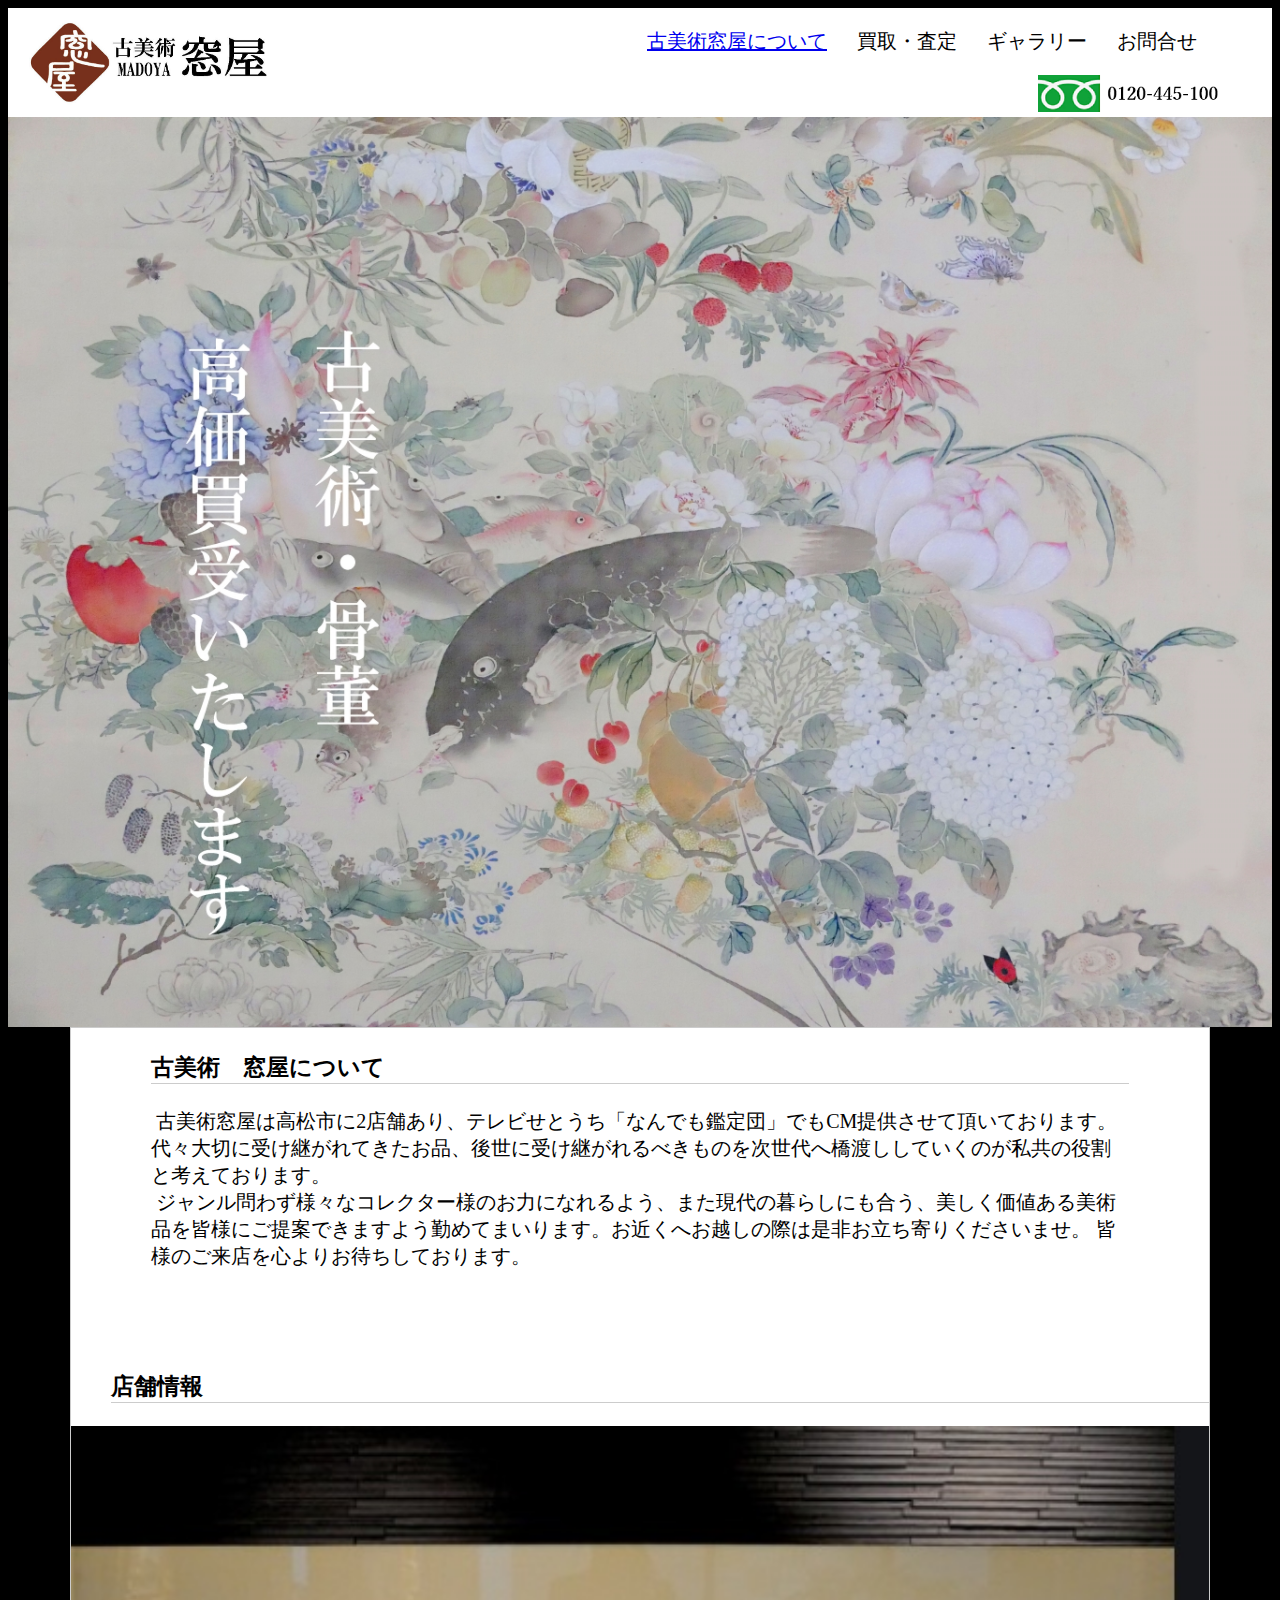
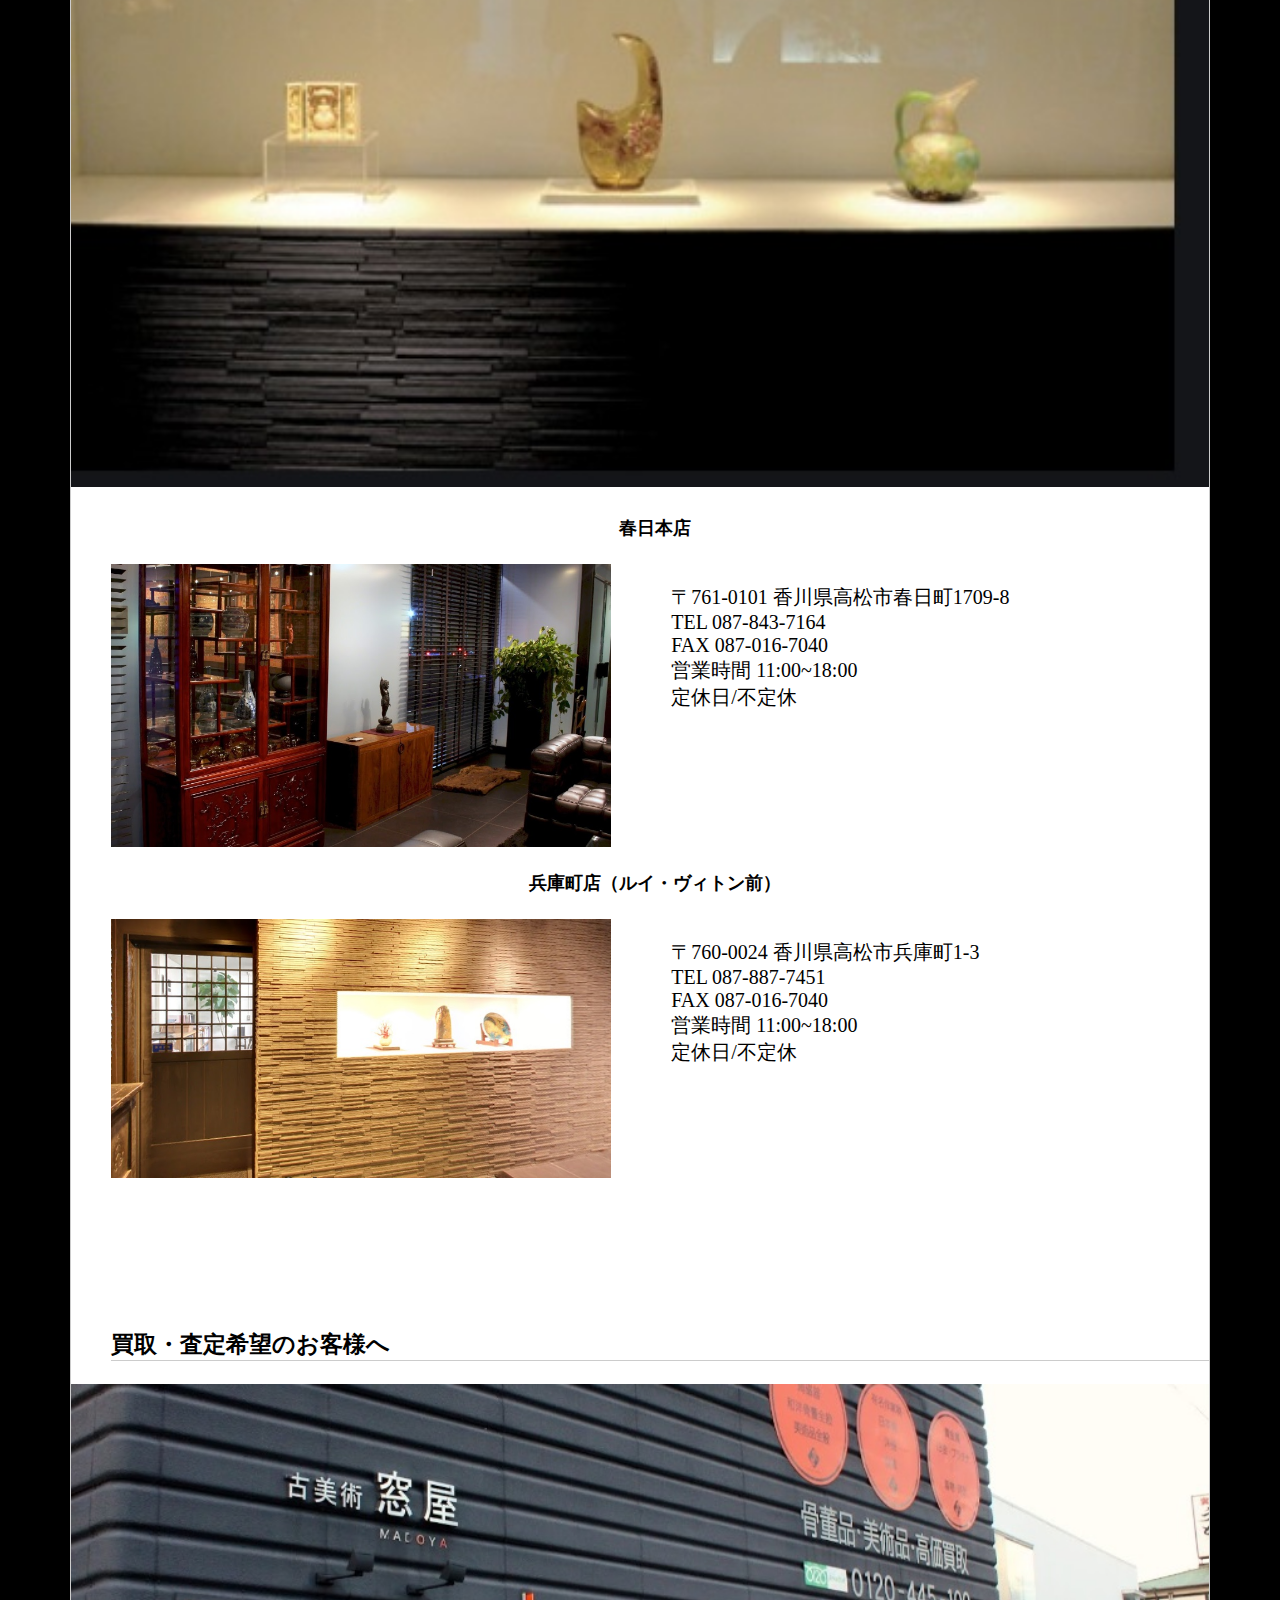
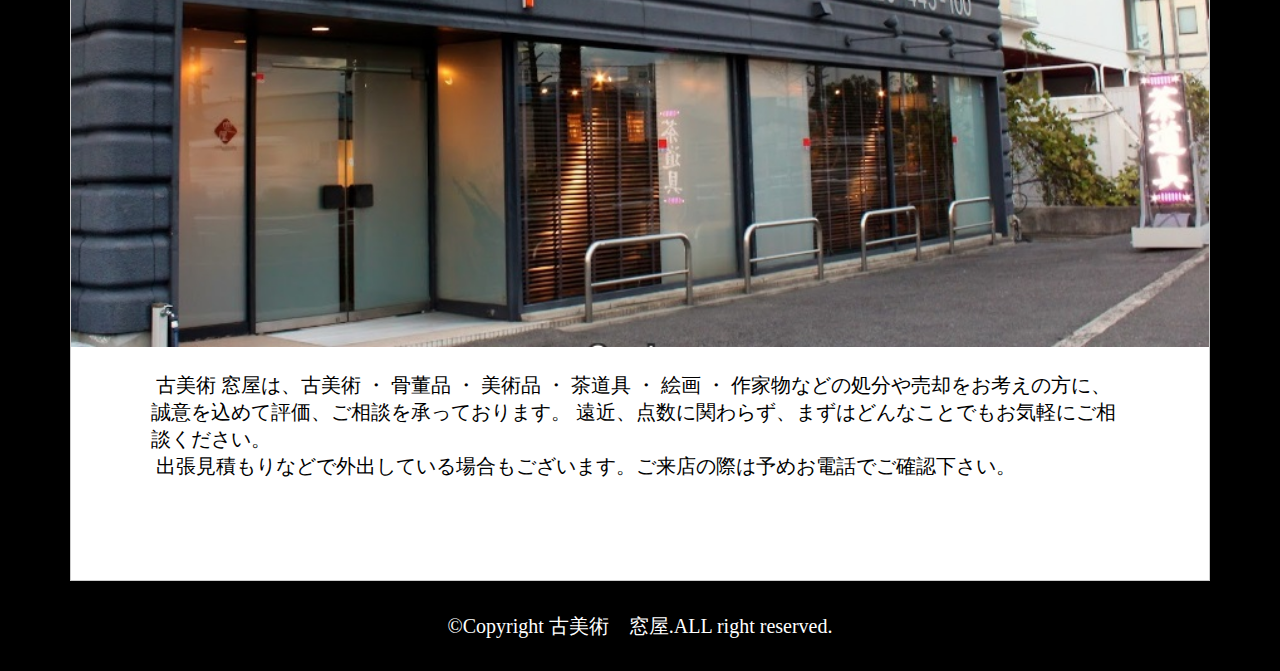
<file: madoya/index.html>
<!doctype html>
<html>
<head>
<meta charset="UTF-8">
<meta name="viewport" content="width=device-width, initial-scale=1">
<title>古美術　窓屋</title>
<link rel="stylesheet" href="css/style.css">
</head>

<body>
  <header>
    <div class="headertop">
        <div class="logo">
         <img src="images/logo.jpg">
        </div>
        <nav class="nav">
          <ul>
            <li><a href="index.html">古美術窓屋について</a></li>
            <li>買取・査定</li>
            <li>ギャラリー</li>
            <li>お問合せ</li>
          </ul>
          <div class="tel2"><img src="images/tel5.png"></div>
        </nav>
    </div>

      <div class="toppagepc"><img src="images/top7.jpg"></div>
      <div class="toppagesm"><img src="images/top9sm.jpg"></div>

  </header>

    <main>
      <div class="madoya">
        <h3 class="madoyatitle">古美術　窓屋について</h3>
        <div class="madoyacontents">
        <p>&nbsp古美術窓屋は高松市に2店舗あり、テレビせとうち「なんでも鑑定団」でもCM提供させて頂いております。代々大切に受け継がれてきたお品、後世に受け継がれるべきものを次世代へ橋渡ししていくのが私共の役割と考えております。
        <br>&nbspジャンル問わず様々なコレクター様のお力になれるよう、また現代の暮らしにも合う、美しく価値ある美術品を皆様にご提案できますよう勤めてまいります。お近くへお越しの際は是非お立ち寄りくださいませ。
        皆様のご来店を心よりお待ちしております。
        </p>
        </div>
      </div>

      <div class="tenpo">
        <h3 class="tenpotitle">店舗情報</h3>
        <div class="tenpoimg"><img src="images/itemmany.jpg"></div>
        <div class="tenpocontents">
           <h4><strong>春日本店</strong></h4>
           <div class="kasuga">
             <img src="images/tennai6.jpg">
             <p>〒761-0101 香川県高松市春日町1709-8<br>TEL 087-843-7164<br>FAX 087-016-7040<br>営業時間 11:00~18:00
             <br>定休日/不定休</p>
           </div>
        </div>
        <div class="tenpocontents">
           <h4>兵庫町店（ルイ・ヴィトン前）</h4>
           <div class="kasuga">
             <img src="images/tennai4.jpg">
             <p>〒760-0024 香川県高松市兵庫町1-3<br>TEL 087-887-7451<br>FAX 087-016-7040<br>営業時間 11:00~18:00
             <br>定休日/不定休</p>
           </div>
        </div>
      </div>



      <div class="kaitoritop">
        <h3 class="kaitorititle">買取・査定希望のお客様へ</h3>
        <div class="kaitoriimg"><img src="images/gaikanre.jpg"></div>
        <div class="kaitoricontents">
          <p>&nbsp古美術 窓屋は、古美術 ・ 骨董品 ・ 美術品 ・ 茶道具 ・ 絵画 ・ 作家物などの処分や売却をお考えの方に、誠意を込めて評価、ご相談を承っております。
            遠近、点数に関わらず、まずはどんなことでもお気軽にご相談ください。
            <br>&nbsp出張見積もりなどで外出している場合もございます。ご来店の際は予めお電話でご確認下さい。</p>
        </div>
      </div>

    </main>

    <footer>
        <p>&copy;Copyright 古美術　窓屋.ALL right reserved.</P>
    </footer>
</body>
</html>
</file>
<file: madoya/css/style.css>
@charset "UTF-8";
/*すべてのページ */
 body{
margin: 0
background-color:black;
}
 html{
  font-family: serif;
  font-size: 20px;
  background-color: black;
}  

img{
  width: 100%;
  height: auto;
}

.toppagepc img{
  width:100%;
  display: block !important;
}
.toppagesm img{
  width:100%;
  position: relative;
  display: none !important;
} 


footer{
  line-height: 50px;
  text-align: center;
  background-color: black;
  color: white;
}

main{
  width: 90%;
  margin: 0 auto;
  border: 1px solid #CCC;
  background-color: white;
} 
header nav{
  background-color: white;
  margin: 0px 50px 0px auto;
  text-align: right;
} 
.logo {
  width:21%;
  height:21%;
  display: inline-block;
  margin-top: 10px;
} 
header{
  background-color: white;
}
.headertop{
  display: flex;
}  
.tel2{
  width:30%;
  height:30%; 
  display: inline-block; 
  text-align: right;
  margin-left:20px;  
}   
a:hover{
  color:saddlebrown;
}  
.nav li{
  display: inline-block;
  list-style-type: none;
  margin-right: 25px;

}
.nav{
  text-align: right;

} 
/* 窓屋について */
.madoya{
  text-align: left;
  margin-left: 80px;
  margin-right: 80px;
  margin-bottom: 100px;
}
.madoyatitle{
   border-bottom:1px solid #CCC;
}
.madoyacontents{
}

/* 店舗情報 */
.tenpo{
  margin-bottom: 150px;
}
.tenpotitle{
  border-bottom: 1px solid #CCC;
  margin-left: 40px;
}
.tenpocontents{
  margin-left: 40px;
  margin-right: 10px;
}
.kasuga{
  display:flex;
}
.kasuga img{
  width: 500px;
  margin-right:60px;
}
.tenpocontents h4{
  text-align: center;
  font-size: 18px;
}

/* 買取査定のお客様へ */
.kaitoritop{
  margin-bottom: 100px;
}
.kaitorititle{
  border-bottom: 1px solid #CCC;
  margin-left: 40px;
}
.kaitoriimg{
  width:100%;
}
.kaitoricontents{
  margin-left: 80px;
  margin-right: 80px;
}


/* スマホ向け */
@media(max-width: 767px){
  body{
  margin: 0 ;
  }
  html{
    font-family: serif;
    font-size: 18px ;
    line-height:1.8em;
    color: blue;
  }

  img{
    width: 100%;
    height: auto;
  }
  .toppagepc img{
    width:100%;
    position: relative;
    display: none !important;
  }
  .toppagesm img{
    width:100%;
    position: relative;
    display: block !important;
  }
  .headerlogo{
    width:40%;
    height:40%;
    position:absolute;
    top:1%;
    left:1%;
  }
  footer{
    line-height:1.5em;
    text-align: center;
    background-color: black;
    color: white;
  }

  main{
    width: 90%;
    margin: 0 2px 0 16px;
    border: 1px solid #CCC;
  }
  header nav{
    background-color: white;
    margin: 0px 10px 0px auto;
    text-align: right;
  }
  .logo {
    width:100%;
    height:100%;
    margin-top: 50px;

  
  .headertop{
    display: flex;
  }
  .tel2{
    width:70%;
    height:70%;
    display: block;
    text-align: right;
    margin-left:10px;
  }
  a:hover{
    color:saddlebrown;
  }
  .nav li{
    list-style-type: none;
    display: block !important;
    margin-right: 25px;
  }
  .nav{
    text-align: right;

  }

  /* 窓屋について */
  .madoya{
    text-align: left;
    margin-left: 20px;
    margin-right: 20px;
    margin-bottom: 50px;
  }
  .madoyatitle{
    border-bottom:1px solid #CCC;
  }
  

  /* 店舗情報 */
  .tenpo{
    margin-bottom: 50px;
  }
  .tenpotitle{
    border-bottom: 1px solid #CCC;
    margin-left: 20px;
  }
  .tenpocontents{
    margin-left: 10px;
    font-size: 16px;
  }
  .kasuga{
    display: block !important;
   
  }
  .kasuga img{
    width: 100%;;
    margin-right:20px;
    margin-top: 0px;
  }


  /* 買取査定のお客様へ */
  .kaitoritop{
    margin-bottom: 50px;
  }
  .kaitorititle{
    border-bottom: 1px solid #CCC;
    margin-left: 20px;
  }
  .kaitoriimg{
    width:100%;
  }
  .kaitoricontents{
    margin-left: 20px;
    margin-right: 20px;
  }
}
</file>
